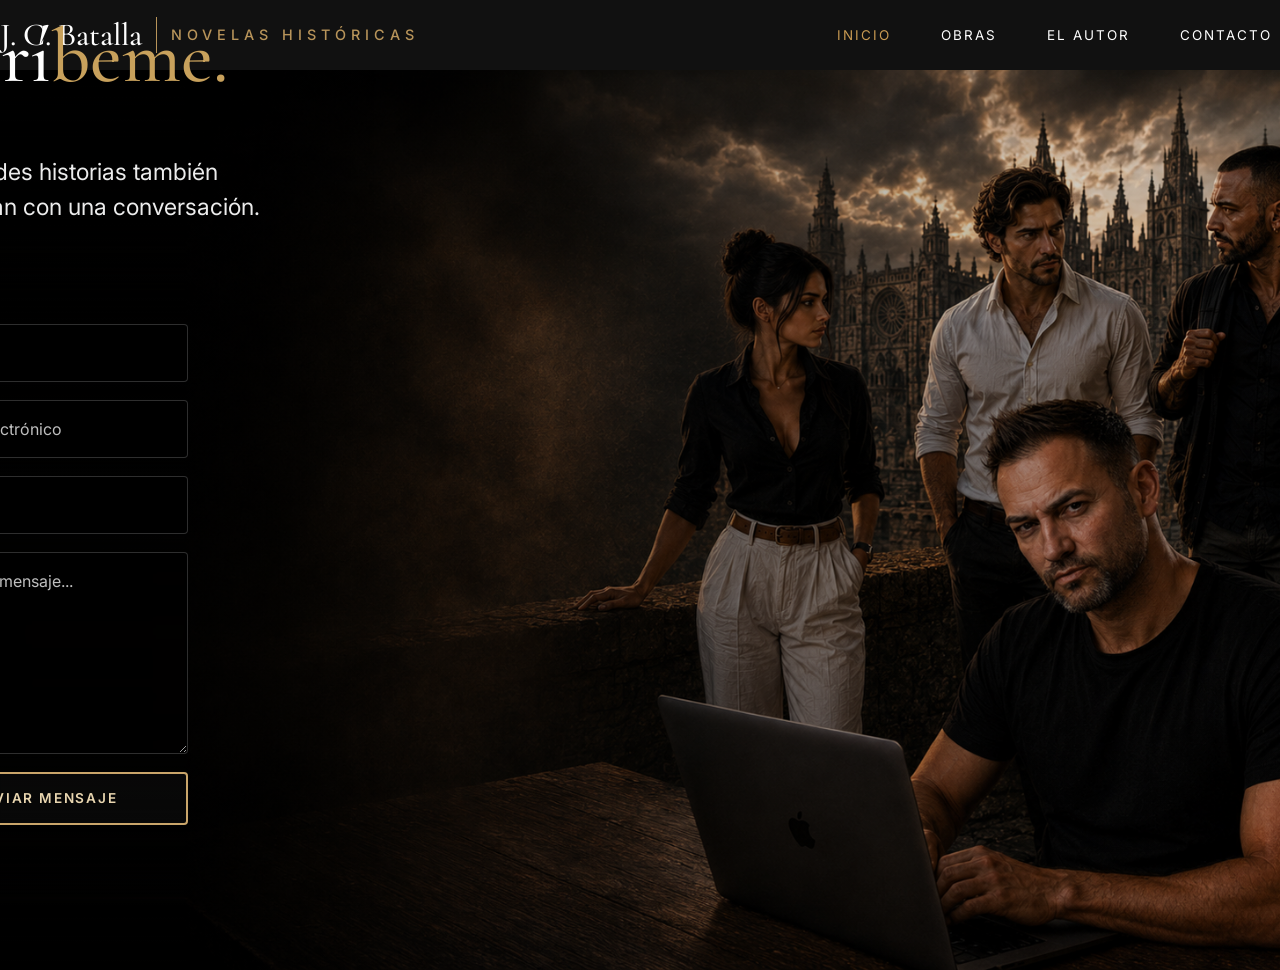
<file: contacto.html>
<!DOCTYPE html>
<html lang="es">

<head>

    <meta charset="UTF-8">

    <meta name="viewport" content="width=device-width, initial-scale=1.0">

    <title>J. C. Batalla | Novelas históricas</title>

    <meta name="description"
        content="Página oficial del escritor J. C. Batalla. Novelas históricas, misterio e investigación.">

    <!-- Bootstrap -->

    <link href="https://cdn.jsdelivr.net/npm/bootstrap@5.3.7/dist/css/bootstrap.min.css" rel="stylesheet">

    <!-- Google Fonts -->

    <link rel="preconnect" href="https://fonts.googleapis.com">

    <link rel="preconnect" href="https://fonts.gstatic.com" crossorigin>

    <link href="https://fonts.googleapis.com/css2?family=Cormorant+Garamond:wght@400;500;600;700&family=Inter:wght@300;400;500;600&display=swap"
        rel="stylesheet">

    <!-- CSS -->

    <link rel="stylesheet" href="css/estilos.css">

</head>

<body>

<header class="navbar navbar-expand-lg navbar-dark bg-black">

    <a class="navbar-brand" href="index.html">
    <span class="brand-name">J. C. Batalla</span>
    <span class="brand-divider"></span>
    <span class="brand-type">NOVELAS HISTÓRICAS</span>

</a>

</a>

        <button class="navbar-toggler"
                data-bs-toggle="collapse"
                data-bs-target="#menu">

            <span class="navbar-toggler-icon"></span>

        </button>

        <div class="collapse navbar-collapse justify-content-end"
             id="menu">

            <ul class="navbar-nav">

                <li class="nav-item">

                    <a class="nav-link active"
                       href="index.html">

                        Inicio

                    </a>

                </li>

             <li class="nav-item">
    <a class="nav-link" href="https://jorcasbat3.wixsite.com/batalla-1/obra">
        Obras
    </a>

</li>

                <li class="nav-item">
    <a class="nav-link" href="https://jorcasbat3.wixsite.com/batalla-1/obra-1-1-1-1">
        El autor
    </a>
</li>

                <li class="nav-item">

                    <a class="nav-link"
                       href="contacto.html">

                        Contacto

                    </a>

                </li>

            </ul>

        </div>

    </div>

</header>

<main>

<section class="hero contacto">

      <div class="hero-overlay"></div>

    <div class="container hero-content">

        <div class="hero-text">

            <h1>
                Escrí<span>beme.</span>
            </h1>

            <p>
                Las grandes historias también comienzan con una conversación.
            </p>

            <form class="contact-form"
                  action="https://formsubmit.co/jcbatalla.autor@gmail.com"
                  method="POST">

                <input type="text"
                       name="Nombre"
                       placeholder="Nombre"
                       required>

                <input type="email"
                       name="Email"
                       placeholder="Correo electrónico"
                       required>

                <input type="text"
                       name="Asunto"
                       placeholder="Asunto"
                       required>

                <textarea name="Mensaje"
                          rows="7"
                          placeholder="Escribe tu mensaje..."
                          required></textarea>

                <input type="hidden"
                       name="_subject"
                       value="Nuevo mensaje desde jcbatalla.com">

                <input type="hidden"
                       name="_captcha"
                       value="false">

                <button class="hero-btn" type="submit">
                    Enviar mensaje
                </button>

            </form>

        </div>

    </div>

</section>
</file>
<file: css/estilos.css>
/* =====================================
   J. C. BATALLA
   Hoja de estilos principal
===================================== */

/* RESET */

*{
    margin:0;
    padding:0;
    box-sizing:border-box;
}

/* VARIABLES */

:root{

    --negro:#0d0d0d;

    --dorado:#c8a15c;

    --texto:#ffffff;

    --gris:#d6d6d6;

    --max:1300px;

}

/* BODY */

body{

    font-family:"Inter",sans-serif;

    background:#111;

    color:white;

    overflow-x:hidden;

}

/* LINKS */

a{

    text-decoration:none;

}

/* IMÁGENES */

img{

    display:block;

    max-width:100%;

}

/* CONTENEDOR */

.main-container{
    width:min(var(--max),92%);
    margin:auto;

}
//* =====================================
   HEADER
===================================== */

header{

    position:fixed;
    top:0;
    left:0;
    width:100%;

    z-index:1000;

    background:rgba(10,10,10,.92);
    backdrop-filter:blur(8px);

    transition:.35s;

}

.navbar{

    background:transparent !important;
    padding:12px 0 !important;

}

.main-container{
    width:min(var(--max),92%);
    max-width:1700px;
    margin:0 auto;
    display:flex;
    align-items:center;
    justify-content:space-between;
    padding:0;
}

.navbar-brand{

    display:flex;
    align-items:center;
    gap:16px;

    text-decoration:none;

    flex-shrink:0;

}

.brand-name{

    color:#fff;

    font-family:"Cormorant Garamond",serif;
    font-size:2rem;
    font-weight:500;

}

.brand-divider{

    width:1px;
    height:36px;

    background:#b8945a;

}

.brand-type{

    color:#b8945a;

    font-family:"Inter",sans-serif;
    font-size:.9rem;

    letter-spacing:5px;
    font-weight:500;

}

.navbar-collapse{

    display:flex;
    justify-content:flex-end;
    flex-grow:1;

}

.navbar-nav{

    display:flex;
    align-items:center;

    gap:34px;

    margin-left:auto;

}

.nav-link{

    color:#fff !important;

    font-family:"Inter",sans-serif;
    font-size:.84rem;

    text-transform:uppercase;
    letter-spacing:2px;

    transition:.3s;

}

.nav-link:hover{

    color:#c89a52 !important;

}

.nav-link.active{

    color:#c89a52 !important;

}

.navbar-toggler{

    border:none;
    box-shadow:none !important;

}

.navbar-toggler:focus{

    box-shadow:none !important;

}
/* =====================================
   HERO
===================================== */

.hero{

    position:relative;

    min-height:100vh;

    background-image:url("../img/hero.png");

    background-size:cover;

    background-position:center;

    display:flex;

    align-items:center;

}

.hero::before{

    content:"";

    position:absolute;

    inset:0;

    background:linear-gradient(
        90deg,
        rgba(0,0,0,.72) 0%,
        rgba(0,0,0,.38) 45%,
        rgba(0,0,0,.10) 100%
    );

}

.hero-text{

    position:relative;

    z-index:2;

    max-width:520px;

    margin-left:40px;

    margin-top:-60px;

    margin-bottom:50px;

    display:flex;

    flex-direction:column;

    gap:25px;

    align-items:flex-start;   /* ← AÑADE ESTA LÍNEA */

}
.hero.contacto{

    background-image:url("../img/contacto-fondo.png");
    background-size:cover;
    background-position:center;
    background-repeat:no-repeat;

}

.hero-content{

    position:relative;

    z-index:2;

}

.hero-text{

    max-width:520px;

    margin-left:40px;

    margin-bottom:50px;

    transform: translateY(-45px);

}

.hero-text h1{

    font-family:"Cormorant Garamond",serif;

    font-size:4.8rem;

    line-height:1.1;

    font-weight:500;

    margin-bottom:30px;

}

.hero-text span{

    color:var(--dorado);

}

.hero-text p{

    font-size:1.45rem;

    color:#ececec;

    margin-bottom:35px;

    max-width:430px;

}

.hero-btn{

    display:inline-flex;
    align-items:center;
    justify-content:center;
    gap:10px;

    padding:12px 22px;

    min-width:220px;
    width:auto;

    background:rgba(20,20,20,.35);

    border:2px solid #c9a56a;
    border-radius:4px;

    color:#e9d6b0;

    font-size:.85rem;
    font-weight:600;
    letter-spacing:1.8px;
    text-transform:uppercase;

    transition:.35s;
    
}

/* =====================================
   MI UNIVERSO
===================================== */

.universo{

    background:#f5f2eb;

    color:#222;

    padding:120px 0;

    text-align:center;

}

.universo h2{

    font-family:"Cormorant Garamond",serif;

    font-size:4rem;

    margin-bottom:15px;

}

.subtitulo{

    font-size:1.35rem;

    color:#8d6a35;

    letter-spacing:2px;

    margin-bottom:30px;

}

.linea{

    width:90px;

    height:2px;

    background:#b8945a;

    margin:0 auto 40px;

}

.descripcion{

    max-width:800px;

    margin:0 auto 70px;

    font-size:1.15rem;

    line-height:1.9;

    color:#555;

}

.cards{

    display:flex;

    gap:35px;

    justify-content:center;

    flex-wrap:wrap;

}

.card-universo{

    background:white;

    padding:45px;

    width:340px;

    border-radius:10px;

    box-shadow:0 15px 40px rgba(0,0,0,.08);

    transition:.35s;

}

.card-universo:hover{

    transform:translateY(-10px);

}

.card-universo h3{

    font-family:"Cormorant Garamond",serif;

    font-size:2rem;

    color:#b8945a;

    margin-bottom:20px;

}

.card-universo p{

    line-height:1.8;

    color:#666;

}
/* =====================================
   NOVELAS
===================================== */

.novelas{

    background:#111;

    padding:140px 0;

    color:white;

}

.novelas h2{

    text-align:center;

    font-family:"Cormorant Garamond",serif;

    font-size:4rem;

    margin-bottom:15px;

}

.novelas .subtitulo{

    text-align:center;

    margin-bottom:90px;

}

.novela{

    display:flex;

    align-items:center;

    justify-content:space-between;

    gap:70px;

    margin-bottom:120px;

}

.novela.inversa{

    flex-direction:row-reverse;

}

.novela-img{

    flex:1;

}

.novela-img img{

    width:100%;

    max-width:380px;

    border-radius:10px;

    box-shadow:0 25px 60px rgba(0,0,0,.45);

    transition:.4s;

}

.novela-img img:hover{

    transform:scale(1.03);

}

.novela-info{

    flex:1;

}

.numero{

    color:var(--dorado);

    font-size:5rem;

    font-family:"Cormorant Garamond",serif;

    opacity:.25;

}

.novela-info h3{

    font-family:"Cormorant Garamond",serif;

    font-size:3rem;

    margin:10px 0 25px;

}

.novela-info p{

    font-size:1.2rem;

    line-height:1.9;

    color:#cfcfcf;

    margin-bottom:35px;

}
/* =====================================
   FOOTER
===================================== */

.footer{
    background:#0d0d0d;
    border-top:1px solid rgba(255,255,255,.08);
    padding:20px 0;
    text-align:center;
}

.footer p{
    margin:0;
    color:#8e8e8e;
    font-size:.65rem;
    letter-spacing:.5px;
}

.logo{
    height: 58px;
    width: auto;
    display: block;
}

.navbar-brand{
    display:flex;
    align-items:center;
    gap:14px;
    text-decoration:none;
}

.logo{
    height:58px;
    width:auto;
    display:block;
}

.brand-text{
    display:flex;
    flex-direction:column;
}

.brand-name{
    font-family:"Cormorant Garamond", serif;
    font-size:2rem;
    line-height:1;
    color:#fff;
}

.brand-subtitle{
    margin-top:4px;
    font-size:.65rem;
    letter-spacing:4px;
    color:#b8945a;
}
.contact-form{
    display:flex;
    flex-direction:column;
    gap:18px;
    margin-top:40px;
    max-width:520px;
}

.contact-form input,
.contact-form textarea{

    background: rgba(0,0,0,.35);

border:1px solid rgba(255,255,255,.18);

backdrop-filter: blur(4px);

-webkit-backdrop-filter: blur(4px);

    color:white;

    padding:16px 18px;

    font-size:1rem;

    outline:none;

    transition:.3s;

    border-radius:4px;

}

.contact-form input::placeholder,
.contact-form textarea::placeholder{

    color:#bfbfbf;

}

.contact-form input:focus,
.contact-form textarea:focus{

    border-color:#b8945a;

    background:rgba(255,255,255,.08);

}

.contact-form textarea{

    resize:vertical;

    min-height:180px;

}
.hero.contacto{

    min-height:100vh;

    background-image:url("../img/contacto-fondo.png");

    background-size:cover;

    background-position:center;

    background-repeat:no-repeat;

    position:relative;
}
.hero.contacto .hero-text{
    margin-left: -180px;
}
.hero-btn{
    display:inline-flex;
    align-items:center;
    gap:12px;

    padding:14px 28px;

    background:rgba(20,20,20,.35);
    border:2px solid #c9a56a;
    border-radius:4px;

    color:#e9d6b0;

    white-space:nowrap;
    width:auto;
}
.hero-btn span{
    display:inline-block;
}

.hero-btn .arrow{
    font-size:20px;
}

/* ===========================
   MÓVIL
=========================== */

@media (max-width:768px){

    /* HEADER */

    .navbar{
        padding:10px 18px !important;
    }

    .navbar-brand{
        margin-left:0;
        gap:12px;
    }

    .brand-name{
        font-size:1.55rem;
        letter-spacing:1px;
    }

    .brand-divider{
        height:26px;
    }

    .brand-type{
        font-size:.55rem;
        letter-spacing:2px;
    }

    /* HERO */

    .hero{
        min-height:100vh;
        background-position:74% center;
        background-size:cover;
    }

    .hero-text{

        max-width:255px;
        margin-left:4px;
        margin-right:18px;
        transform:translateY(-90px);

        gap:14px;

        align-items:flex-start;

    }

    .hero-text h1{

        font-size:2.55rem;
        line-height:1.02;
        margin-bottom:8px;

    }

    .hero-text p{

        font-size:.95rem;
        line-height:1.45;
        margin-bottom:8px;

    }

    /* BOTÓN */

    .hero-btn{

        display:inline-flex;
        align-items:center;
        justify-content:center;
        gap:10px;

        width:auto;
        min-width:0;

        padding:12px 18px;

        font-size:.75rem;
        font-weight:600;

        letter-spacing:1px;

        white-space:nowrap;

        position:relative;
        top:190px;

    }

    .hero-btn .arrow{

        font-size:16px;

    }

    /* CONTACTO */

    .hero.contacto{

        background-position:30% center;

    }

    .hero.contacto .hero-text{

        max-width:320px;
        margin:0 auto;
        transform:none;
        text-align:left;

    }

    .contact-form{

        width:100%;
        max-width:320px;

    }

    @media (max-width:375px){

    .navbar-brand{
        gap:8px;
    }

    .brand-name{
        font-size:1.15rem;
    }

    .brand-type{
        font-size:.45rem;
        letter-spacing:1.5px;
    }

    .brand-divider{
        height:20px;
    }

    .navbar-toggler{
        padding:.35rem .55rem;
    }

}

}


/* ===== FIX NAVBAR MÓVIL ===== */
@media (min-width:992px){
  .navbar-collapse{
    display:flex !important;
    justify-content:flex-end;
    flex-grow:1;
  }
  .navbar-nav{
    display:flex;
    align-items:center;
    gap:34px;
    margin-left:auto;
  }
}

@media (max-width:991.98px){

  .navbar-toggler{
    display:block !important;
    margin-left:auto;
  }

  .navbar-collapse{
    display:none;
    width:100%;
    margin-top:15px;
  }

  .navbar-collapse.show{
    display:block !important;
  }

  .navbar-nav{
    display:flex;
    flex-direction:column;
    align-items:flex-start;
    gap:14px;
    margin:15px 0 0;
  }

  .brand-type{
    display:none;
  }

  .brand-divider{
    display:none;
  }

  .main-container{
    flex-wrap:wrap;
  }
}
</file>
